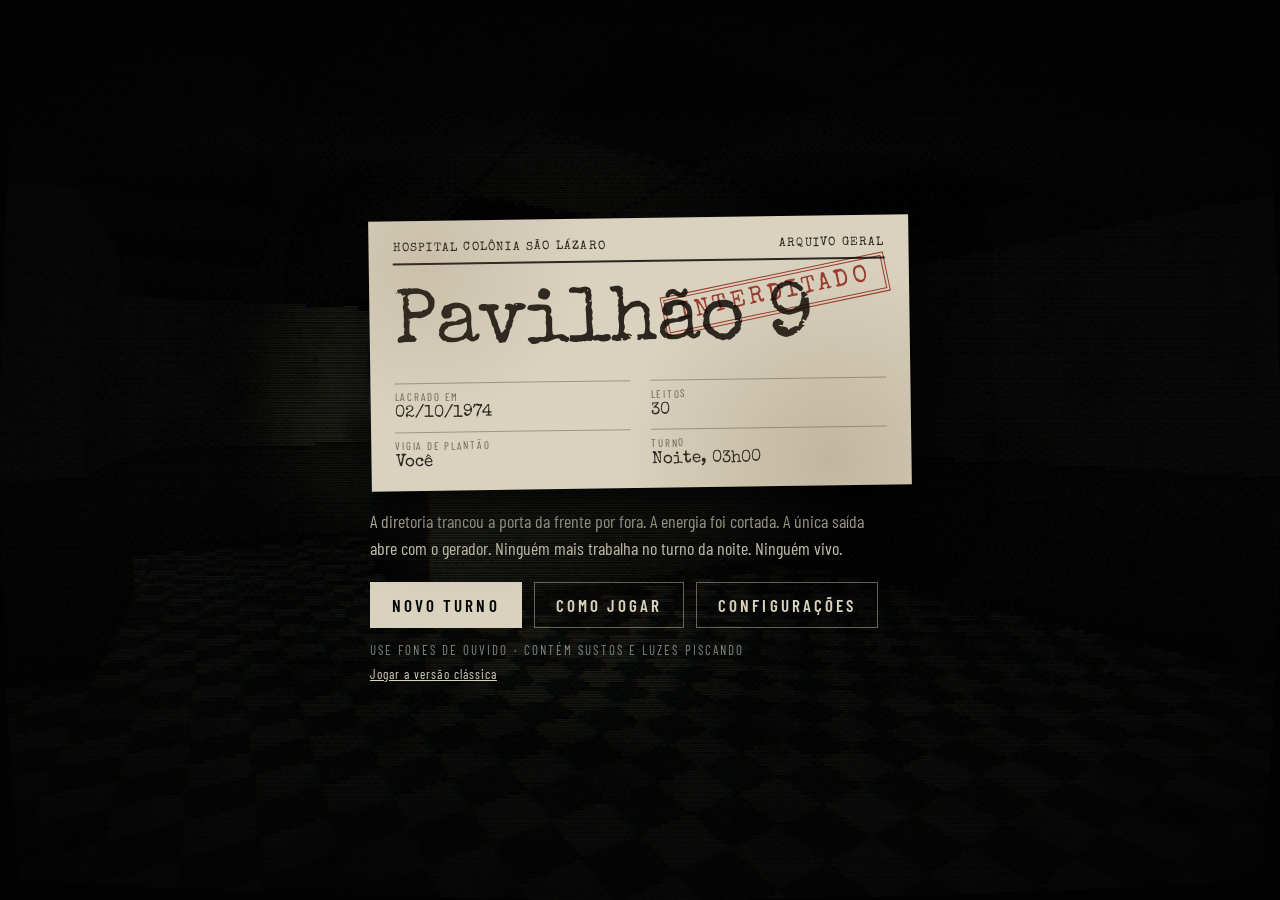
<file: index.html>
<!doctype html>
<html lang="pt-BR">
<head>
<meta charset="utf-8">
<meta name="viewport" content="width=device-width, initial-scale=1, viewport-fit=cover">
<title>Pavilhão 9</title>
<meta name="description" content="Jogo de terror em primeira pessoa: preso num pavilhão psiquiátrico interditado em 1974, restaure a energia e fuja da enfermeira sem rosto.">
<meta name="theme-color" content="#040505">
<link rel="preconnect" href="https://fonts.googleapis.com">
<link rel="preconnect" href="https://fonts.gstatic.com" crossorigin>
<link href="https://fonts.googleapis.com/css2?family=Special+Elite&family=VT323&family=Barlow+Condensed:wght@400;500;600&display=swap" rel="stylesheet">
<link rel="stylesheet" href="./css/style.css">
<script type="importmap">{ "imports": { "three": "./vendor/three.module.js" } }</script>
</head>
<body>
<div id="game">
  <canvas id="view"></canvas>

  <div id="hideOverlay" hidden>
    <div class="slats"></div>
    <div class="breath">
      <span class="lbl">Respiração</span>
      <div class="bar"><i id="breathBar"></i></div>
      <span id="breathHint" class="hint">Segure Espaço para prender a respiração · E para sair</span>
    </div>
  </div>

  <div id="hud" hidden>
    <div class="hud-top">
      <div class="obj">
        <span class="lbl">Objetivo</span>
        <p id="objective">Encontre uma saída</p>
      </div>
      <div class="right">
        <span class="lbl">Turno da noite</span>
        <span id="clock">03:00</span>
        <ul id="invList"></ul>
      </div>
    </div>
    <div class="hud-bottom">
      <div><span class="lbl">Pilha da lanterna</span><div class="bar"><i id="batBar"></i></div></div>
      <div><span class="lbl">Fôlego</span><div class="bar thin"><i id="staBar"></i></div></div>
      <div id="crouchTag" class="tag" hidden>Agachado</div>
    </div>
    <div id="dot"></div>
    <div id="prompt"></div>
    <div id="subtitle"></div>
    <div id="msg"></div>
  </div>

  <div id="touch" hidden>
    <div id="padZone"></div>
    <div id="lookZone"></div>
    <div id="stick"><div id="knob"></div></div>
    <button id="tInteract" class="tbtn big" type="button">Usar</button>
    <button id="tLight" class="tbtn active" type="button">Luz</button>
    <button id="tRun" class="tbtn" type="button">Correr</button>
    <button id="tCrouch" class="tbtn" type="button">Agachar</button>
    <button id="tHold" class="tbtn" type="button" hidden>Prender</button>
    <button id="tPause" class="tbtn small" type="button">Pausar</button>
  </div>

  <div id="note" hidden tabindex="0" role="dialog" aria-label="Documento encontrado">
    <div class="note-head"><span id="noteKind">Prontuário</span><span id="noteNum"></span></div>
    <div class="note-date" id="noteDate"></div>
    <div class="note-stamp" id="noteStamp">Arquivado</div>
    <p id="noteText"></p>
    <div class="note-foot"><span id="noteCount"></span><span id="noteClose">E para fechar</span></div>
  </div>

  <section id="scrMenu" class="screen">
    <div class="dossier">
      <div class="file">
        <div class="file-head"><span>Hospital Colônia São Lázaro</span><span>Arquivo geral</span></div>
        <h1>Pavilhão 9</h1>
        <div class="stamp">Interditado</div>
        <dl class="fields">
          <div><dt>Lacrado em</dt><dd>02/10/1974</dd></div>
          <div><dt>Leitos</dt><dd>30</dd></div>
          <div><dt>Vigia de plantão</dt><dd>Você</dd></div>
          <div><dt>Turno</dt><dd>Noite, 03h00</dd></div>
        </dl>
      </div>
      <p class="brief">A diretoria trancou a porta da frente por fora. A energia foi cortada. A única saída abre com o gerador. Ninguém mais trabalha no turno da noite. Ninguém vivo.</p>
      <div class="menu-actions">
        <button id="btnContinue" class="go" type="button" hidden>Continuar</button>
        <button id="btnNew" class="go" type="button">Novo turno</button>
        <button id="btnHow" class="ghost" type="button">Como jogar</button>
        <button id="btnSettings" class="ghost" type="button">Configurações</button>
      </div>
      <p class="tip">Use fones de ouvido · Contém sustos e luzes piscando</p>
      <p class="tip small"><a href="./classico/">Jogar a versão clássica</a></p>
    </div>
  </section>

  <section id="scrHow" class="screen" hidden>
    <div class="dossier">
      <div class="file">
        <div class="file-head"><span>Pavilhão 9</span><span>Instruções ao vigia</span></div>
        <h2>Como jogar</h2>
        <ul class="rules">
          <li><b>Ela não se move</b> enquanto a lanterna estiver apontada para ela, mas a pilha gasta três vezes mais rápido.</li>
          <li><b>Ela ouve</b> passos de corrida. Andar agachado não faz barulho.</li>
          <li><b>Armários</b> escondem você. Se ela viu você entrar, ela abre. Prenda a respiração quando ela chegar perto.</li>
          <li><b>Pilhas</b> brilham em amarelo e apitam quando você chega perto.</li>
          <li>O jogo <b>salva sozinho</b> quando você pega chaves e fusíveis.</li>
        </ul>
      </div>
      <ul class="keys" id="keysDesktop">
        <li><kbd>W A S D</kbd>andar</li><li><kbd>Mouse</kbd>olhar</li><li><kbd>Shift</kbd>correr</li><li><kbd>C</kbd>agachar</li>
        <li><kbd>E</kbd>usar</li><li><kbd>F</kbd>lanterna</li><li><kbd>Espaço</kbd>prender a respiração</li><li><kbd>Esc</kbd>pausar</li>
      </ul>
      <ul class="keys" id="keysTouch" hidden>
        <li>Lado esquerdo da tela: andar</li><li>Lado direito: olhar</li><li>Botões: usar, luz, correr, agachar</li>
      </ul>
      <button class="ghost back" type="button" data-back>Voltar</button>
    </div>
  </section>

  <section id="scrSettings" class="screen" hidden>
    <div class="dossier">
      <div class="file">
        <div class="file-head"><span>Pavilhão 9</span><span>Configurações</span></div>
        <h2>Ajustes</h2>
        <div class="settings">
          <label for="setSens">Sensibilidade <output id="outSens"></output></label>
          <input id="setSens" type="range" min="0.3" max="2.5" step="0.05">
          <label for="setBright">Brilho <output id="outBright"></output></label>
          <input id="setBright" type="range" min="0.6" max="1.8" step="0.05">
          <label for="setVol">Volume <output id="outVol"></output></label>
          <input id="setVol" type="range" min="0" max="1" step="0.05">
          <label class="check"><input id="setRetro" type="checkbox"> Visual retrô (PS1 e VHS)</label>
          <label class="check"><input id="setShadows" type="checkbox"> Sombras da lanterna</label>
          <label class="check"><input id="setInvert" type="checkbox"> Inverter eixo vertical</label>
        </div>
      </div>
      <button class="ghost back" type="button" data-back>Voltar</button>
    </div>
  </section>

  <section id="scrPause" class="screen" hidden>
    <div class="dossier">
      <div class="file">
        <div class="file-head"><span>Pavilhão 9</span><span id="pauseClock">03:00</span></div>
        <h2>Pausado</h2>
        <dl class="fields">
          <div><dt>Objetivo</dt><dd id="pauseObj"></dd></div>
          <div><dt>Prontuários</dt><dd id="pauseRec">0 de 6</dd></div>
        </dl>
      </div>
      <p class="brief">Ela não espera por você. Só o jogo espera.</p>
      <div class="menu-actions">
        <button id="btnResume" class="go" type="button">Continuar</button>
        <button id="btnPauseSettings" class="ghost" type="button">Configurações</button>
        <button id="btnQuit" class="ghost" type="button">Voltar ao menu</button>
      </div>
    </div>
  </section>

  <section id="scrEnd" class="screen" hidden>
    <div class="dossier">
      <div class="file">
        <div class="file-head"><span>Hospital Colônia São Lázaro</span><span>Ocorrência</span></div>
        <h2 id="endTitle">Ela te encontrou</h2>
        <div class="stamp" id="endStamp">Leito 31</div>
        <dl class="fields">
          <div><dt>Prontuários</dt><dd id="endRec">0 de 6</dd></div>
          <div><dt>Horário</dt><dd id="endClock">03:00</dd></div>
          <div><dt>Tempo no pavilhão</dt><dd id="endTime">0:00</dd></div>
          <div><dt>Mortes</dt><dd id="endDeaths">0</dd></div>
        </dl>
      </div>
      <p class="brief" id="endText"></p>
      <div class="menu-actions">
        <button id="btnRetry" class="go" type="button">Voltar ao último ponto salvo</button>
        <button id="btnEndMenu" class="ghost" type="button">Menu</button>
      </div>
    </div>
  </section>

  <div id="scare" hidden><canvas id="scareCanvas" width="200" height="200"></canvas></div>
  <div id="fade"></div>
  <div id="loading">Abrindo o pavilhão…</div>
</div>
<script type="module" src="./js/main.js"></script>
</body>
</html>
</file>
<file: css/style.css>
/* Pavilhão 9 — jogo em tela cheia; HUD nos cantos; telas e documentos como fichas datilografadas de arquivo hospitalar */
:root{
  --void:#040505;
  --paper:#d9d2bf;
  --paper-ink:#2b2720;
  --dim:#7f8a83;
  --blood:#a8271b;
  --exit:#4fd683;
  --f-type:"Special Elite","Courier New",Courier,monospace;
  --f-ui:"Barlow Condensed","Arial Narrow","Helvetica Neue",Arial,sans-serif;
  --f-hud:"VT323","Courier New",monospace;
  color-scheme:dark;
}
*,*::before,*::after{box-sizing:border-box}
html,body{height:100%;margin:0}
body{background:var(--void);color:var(--paper);font-family:var(--f-ui);overflow:hidden;font-size:16px}
[hidden]{display:none!important}
a{color:var(--paper)}
#game{position:fixed;inset:0;overflow:hidden;touch-action:none;user-select:none;-webkit-user-select:none;background:var(--void)}
#view{position:absolute;inset:0;width:100%;height:100%;display:block;image-rendering:pixelated}
#fade{position:absolute;inset:0;background:#000;opacity:0;pointer-events:none;transition:opacity .8s}
#fade.on{opacity:1}
#loading{position:absolute;inset:0;display:flex;align-items:center;justify-content:center;background:var(--void);font-family:var(--f-type);font-size:20px;color:var(--dim);letter-spacing:.06em}

/* HUD */
#hud{position:absolute;inset:0;pointer-events:none}
.hud-top{position:absolute;top:calc(16px + env(safe-area-inset-top,0px));left:20px;right:20px;display:flex;justify-content:space-between;align-items:flex-start;gap:16px}
.lbl{display:block;font-family:var(--f-hud);font-size:17px;letter-spacing:.12em;text-transform:uppercase;color:var(--dim);margin-bottom:4px;text-shadow:1px 0 rgba(255,40,30,.35),-1px 0 rgba(40,200,255,.25)}
.obj{max-width:min(420px,58vw)}
#objective{margin:0;font-family:var(--f-type);font-size:17px;line-height:1.35;color:var(--paper);text-shadow:0 0 8px #000;transition:opacity .4s}
#objective.flash{animation:objflash 1.6s ease-out}
@keyframes objflash{0%{color:#fff;text-shadow:0 0 16px rgba(255,255,255,.7)}100%{color:var(--paper)}}
.right{text-align:right}
#clock{font-family:var(--f-hud);font-size:32px;line-height:1;font-variant-numeric:tabular-nums;text-shadow:1px 0 rgba(255,40,30,.45),-1px 0 rgba(40,200,255,.3)}
#invList{list-style:none;margin:10px 0 0;padding:0;display:grid;gap:4px;justify-items:end;font-family:var(--f-hud);font-size:18px;letter-spacing:.06em;text-transform:uppercase}
#invList li{display:flex;gap:8px;align-items:center;color:var(--paper)}
#invList li i{width:10px;height:10px;display:inline-block;border:1px solid currentColor}
#invList li.key i{background:#b08a3a;border-color:#b08a3a}
#invList li.fuse i{background:#7fe8ff;border-color:#7fe8ff}
#invList li.rec i{background:var(--paper)}
.hud-bottom{position:absolute;left:20px;bottom:calc(18px + env(safe-area-inset-bottom,0px));display:grid;gap:12px;width:min(190px,44vw)}
.bar{height:8px;border:1px solid rgba(217,210,191,.4);padding:1px}
.bar.thin{height:5px}
.bar i{display:block;height:100%;width:100%;background:var(--paper);transition:width .15s linear}
.bar i.low{background:var(--blood)}
.tag{justify-self:start;font-family:var(--f-hud);font-size:17px;letter-spacing:.12em;text-transform:uppercase;border:1px solid rgba(217,210,191,.4);padding:0 8px;color:var(--paper)}
#dot{position:absolute;left:50%;top:50%;width:3px;height:3px;margin:-1.5px 0 0 -1.5px;background:rgba(217,210,191,.5);border-radius:50%}
#prompt{position:absolute;left:50%;top:calc(50% + 34px);transform:translateX(-50%);font-family:var(--f-hud);font-size:22px;letter-spacing:.08em;text-transform:uppercase;color:var(--paper);text-shadow:0 0 8px #000,0 0 2px #000;white-space:nowrap;opacity:0;transition:opacity .15s}
#prompt.show{opacity:1}
#prompt b{color:#000;background:var(--paper);padding:0 6px;margin-right:8px;font-weight:400}
#prompt.locked{color:#d88a80}
#msg{position:absolute;left:50%;bottom:24%;transform:translateX(-50%);width:min(560px,calc(100% - 40px));text-align:center;font-family:var(--f-type);font-size:18px;line-height:1.45;color:var(--paper);text-shadow:0 0 12px #000,0 0 3px #000;opacity:0;transition:opacity .6s}
#msg.show{opacity:1}
#subtitle{position:absolute;left:50%;bottom:14%;transform:translateX(-50%);width:min(620px,calc(100% - 40px));text-align:center;font-family:var(--f-type);font-style:italic;font-size:19px;color:#e7c7bf;text-shadow:0 0 10px #000;opacity:0;transition:opacity .4s}
#subtitle.show{opacity:1}

/* Esconderijo */
#hideOverlay{position:absolute;inset:0;pointer-events:none}
.slats{position:absolute;inset:0;background:
  repeating-linear-gradient(180deg,rgba(0,0,0,.96) 0 9%,rgba(0,0,0,.35) 9% 11%,rgba(0,0,0,.96) 11% 14.5%),
  radial-gradient(ellipse at center,transparent 25%,rgba(0,0,0,.9) 75%);
  -webkit-mask:linear-gradient(90deg,#000 0 22%,rgba(0,0,0,.95) 30% 70%,#000 78%);mask:linear-gradient(90deg,#000 0 22%,rgba(0,0,0,.95) 30% 70%,#000 78%)}
.breath{position:absolute;left:50%;bottom:calc(26px + env(safe-area-inset-bottom,0px));transform:translateX(-50%);width:min(320px,calc(100% - 40px));display:grid;gap:6px;text-align:center}
.breath .bar{height:6px}
.hint{font-family:var(--f-hud);font-size:17px;letter-spacing:.06em;color:var(--dim)}

/* Documento */
#note{position:absolute;left:50%;top:50%;transform:translate(-50%,-50%) rotate(-1.2deg);width:min(440px,calc(100% - 40px));max-height:calc(100% - 40px);overflow:auto;background:var(--paper);color:var(--paper-ink);padding:20px 22px 16px;font-family:var(--f-type);box-shadow:0 20px 60px rgba(0,0,0,.8);background-image:repeating-linear-gradient(transparent 0 27px,rgba(70,90,120,.16) 27px 28px);pointer-events:auto;cursor:pointer}
.note-head{display:flex;justify-content:space-between;gap:12px;border-bottom:2px solid var(--paper-ink);padding-bottom:8px;font-size:13px;text-transform:uppercase;letter-spacing:.08em}
.note-date{font-size:13px;margin-top:8px;color:#5a5346}
#noteText{font-size:17px;line-height:28px;margin:10px 0 14px;text-wrap:pretty}
.note-foot{display:flex;justify-content:space-between;gap:12px;font-family:var(--f-ui);font-size:12px;letter-spacing:.14em;text-transform:uppercase;color:#6b6352}
.note-stamp{position:absolute;right:18px;top:44px;border:3px solid var(--blood);color:var(--blood);font-size:14px;padding:3px 8px;letter-spacing:.14em;text-transform:uppercase;transform:rotate(9deg);opacity:.75}

/* Telas */
.screen{position:absolute;inset:0;display:flex;align-items:center;justify-content:center;padding:max(20px,env(safe-area-inset-top,0px)) 16px max(20px,env(safe-area-inset-bottom,0px));background:rgba(3,4,4,.74);overflow-y:auto}
.dossier{width:min(540px,100%);display:grid;gap:20px;margin:auto}
.file{position:relative;background:var(--paper);color:var(--paper-ink);padding:22px 24px 20px;transform:rotate(-.8deg);box-shadow:0 24px 70px rgba(0,0,0,.85);font-family:var(--f-type)}
.file::after{content:"";position:absolute;inset:0;pointer-events:none;background:radial-gradient(circle at 85% 90%,rgba(110,80,40,.22),transparent 40%),radial-gradient(circle at 10% 15%,rgba(110,80,40,.14),transparent 30%)}
.file-head{display:flex;justify-content:space-between;gap:12px;flex-wrap:wrap;font-size:12px;letter-spacing:.1em;text-transform:uppercase;border-bottom:2px solid var(--paper-ink);padding-bottom:8px}
.file h1,.file h2{font-family:var(--f-type);font-weight:400;font-size:clamp(46px,12vw,78px);line-height:1;margin:22px 0 18px;letter-spacing:-.01em;text-wrap:balance}
.file h2{font-size:clamp(32px,8vw,50px)}
.stamp{position:absolute;right:20px;top:58px;border:4px double var(--blood);color:var(--blood);font-family:var(--f-type);font-size:clamp(16px,4.5vw,24px);letter-spacing:.16em;text-transform:uppercase;padding:4px 12px;transform:rotate(-11deg);opacity:.85;mix-blend-mode:multiply}
.stamp.ok{border-color:#2f6b45;color:#2f6b45}
.fields{display:grid;grid-template-columns:1fr 1fr;gap:10px 20px;margin:0}
.fields div{border-top:1px solid rgba(43,39,32,.35);padding-top:6px;min-width:0}
.fields dt{font-family:var(--f-ui);font-size:11px;letter-spacing:.16em;text-transform:uppercase;color:#6b6352}
.fields dd{margin:2px 0 0;font-size:17px;font-variant-numeric:tabular-nums}
.rules{margin:0;padding:0 0 0 18px;display:grid;gap:8px;font-size:15px;line-height:1.45}
.rules b{font-weight:400;text-decoration:underline;text-decoration-color:var(--blood);text-underline-offset:3px}
.brief{margin:0;font-size:18px;line-height:1.5;color:var(--paper);max-width:62ch;text-wrap:pretty}
.keys{list-style:none;margin:0;padding:0;display:flex;flex-wrap:wrap;gap:8px 18px;font-size:15px;color:var(--dim);letter-spacing:.03em}
kbd{font-family:var(--f-type);font-size:13px;color:var(--paper);border:1px solid rgba(217,210,191,.35);padding:1px 6px;margin-right:6px}
.menu-actions{display:flex;flex-wrap:wrap;gap:12px}
.go,.ghost{font-family:var(--f-ui);font-weight:600;font-size:17px;letter-spacing:.18em;text-transform:uppercase;border:0;padding:13px 22px;cursor:pointer;transition:background .2s,color .2s,transform .2s}
.go{color:var(--void);background:var(--paper)}
.go:hover{background:#fff}
.ghost{color:var(--paper);background:transparent;box-shadow:inset 0 0 0 1px rgba(217,210,191,.45)}
.ghost:hover{box-shadow:inset 0 0 0 1px var(--paper)}
.go:active,.ghost:active{transform:translateY(1px)}
.back{justify-self:start}
.go:focus-visible,.ghost:focus-visible,.tbtn:focus-visible,#note:focus-visible,input:focus-visible{outline:2px solid var(--exit);outline-offset:3px}
.tip{margin:-6px 0 0;font-size:13px;letter-spacing:.16em;text-transform:uppercase;color:var(--dim)}
.tip.small{margin-top:-12px;letter-spacing:.08em;text-transform:none}
.settings{display:grid;gap:8px;font-family:var(--f-ui);font-size:16px;letter-spacing:.04em}
.settings label{display:flex;justify-content:space-between;gap:12px}
.settings output{font-variant-numeric:tabular-nums;color:#6b6352}
.settings input[type=range]{width:100%;accent-color:var(--paper-ink);margin:0 0 6px}
.settings .check{justify-content:flex-start;align-items:center;gap:10px;margin-top:4px}
.settings .check input{width:18px;height:18px;accent-color:var(--paper-ink)}

/* Toque */
#touch{position:absolute;inset:0}
#padZone{position:absolute;left:0;top:0;bottom:0;width:50%}
#lookZone{position:absolute;right:0;top:0;bottom:0;width:50%}
#stick{position:absolute;width:110px;height:110px;margin:-55px 0 0 -55px;border:1px solid rgba(217,210,191,.3);border-radius:50%;pointer-events:none;opacity:0;transition:opacity .15s}
#stick.on{opacity:1}
#knob{position:absolute;left:50%;top:50%;width:44px;height:44px;margin:-22px 0 0 -22px;border-radius:50%;background:rgba(217,210,191,.35)}
.tbtn{position:absolute;width:70px;height:70px;border-radius:50%;border:1px solid rgba(217,210,191,.4);background:rgba(10,12,11,.45);color:var(--paper);font-family:var(--f-ui);font-size:12px;letter-spacing:.12em;text-transform:uppercase;pointer-events:auto;-webkit-tap-highlight-color:transparent}
.tbtn.active{background:rgba(217,210,191,.25)}
.tbtn.big{width:84px;height:84px;font-size:14px}
#tInteract{right:20px;bottom:calc(120px + env(safe-area-inset-bottom,0px))}
#tRun{right:20px;bottom:calc(26px + env(safe-area-inset-bottom,0px))}
#tLight{right:112px;bottom:calc(200px + env(safe-area-inset-bottom,0px))}
#tCrouch{right:112px;bottom:calc(26px + env(safe-area-inset-bottom,0px))}
#tHold{right:20px;bottom:calc(26px + env(safe-area-inset-bottom,0px))}
.tbtn.small{width:auto;height:auto;border-radius:0;padding:8px 12px;top:calc(110px + env(safe-area-inset-top,0px));right:20px}

/* Susto */
#scare{position:absolute;inset:0;background:#000;display:flex;align-items:center;justify-content:center}
#scareCanvas{width:min(100vw,100vh);height:min(100vw,100vh);image-rendering:pixelated}

@media (max-width:520px){
  .fields{grid-template-columns:1fr}
  .stamp{top:auto;bottom:18px;right:14px}
  #msg{font-size:16px;bottom:30%}
  #objective{font-size:15px}
  .hud-top{left:16px;right:16px}
}
@media (prefers-reduced-motion:reduce){
  #msg,.bar i,.go,.ghost,#fade{transition:none}
  #objective.flash{animation:none}
}
</file>
